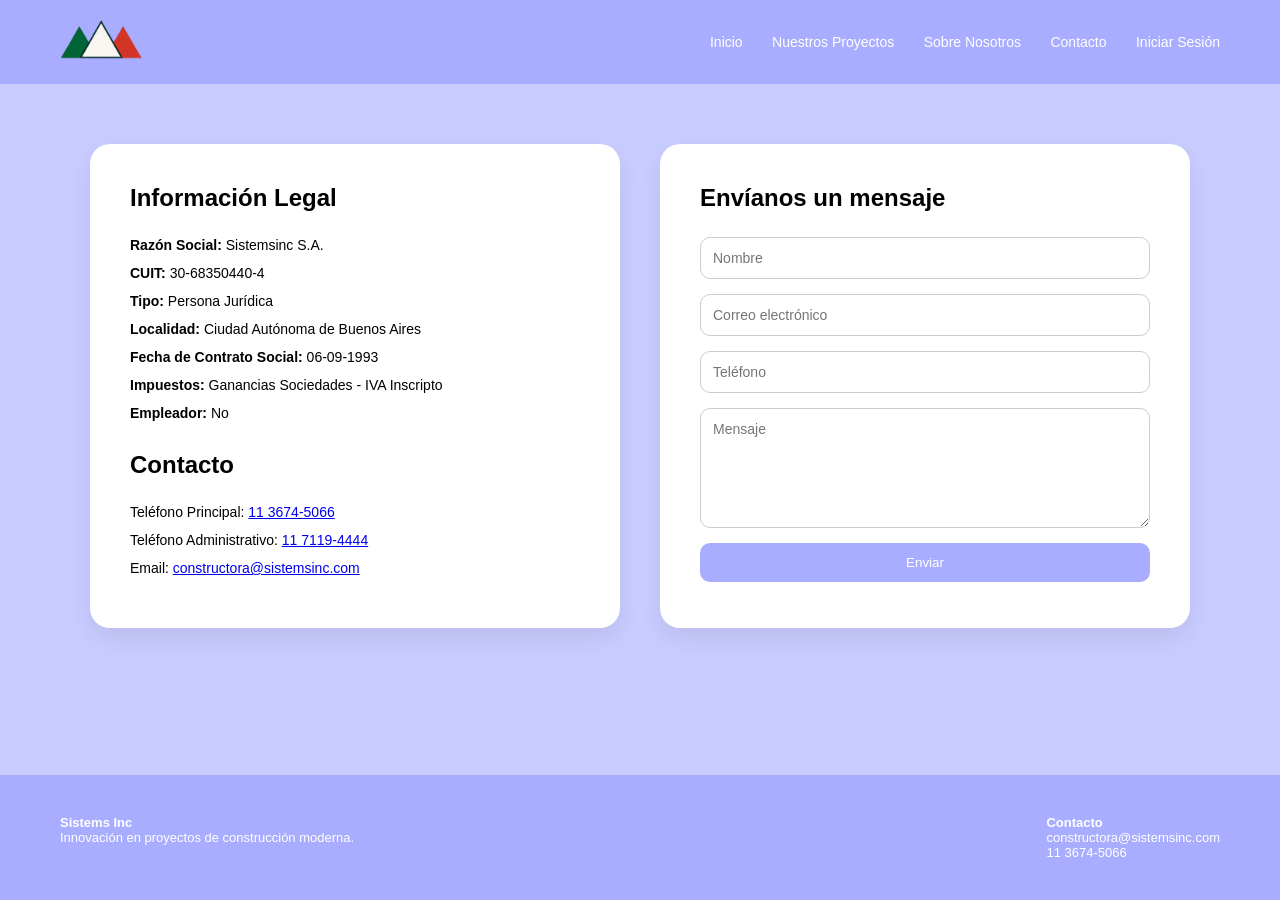
<file: Contacto.html>
<!DOCTYPE html>
<html lang="es">
<head>
<meta charset="UTF-8">
<meta name="viewport" content="width=device-width, initial-scale=1.0">
<title>Contacto - Sistems Inc</title>
<link rel="icon" href="Logo.png">
<link rel="stylesheet" href="styles.css">

<style>
*{margin:0;padding:0;box-sizing:border-box;font-family:Arial}

body{
    min-height:100vh;
    display:flex;
    flex-direction:column;
    background:#c9ccff;
}

/* HEADER */
header{
    background:#A8ADFF;
    padding:20px 60px;
    display:flex;
    justify-content:space-between;
    align-items:center;
}

.logo img{height:40px;transition:.3s}
.logo img:hover{transform:scale(1.3)}

nav a{
    color:white;
    text-decoration:none;
    margin-left:25px;
    font-size:14px;
    position:relative;
}

nav a::after{
    content:"";
    position:absolute;
    left:0;
    bottom:-6px;
    width:0;
    height:2px;
    background:white;
    transition:.3s;
}

nav a:hover::after{width:100%}

/* MAIN */
main{flex:1;padding:60px}

.contact-container{
    max-width:1100px;
    margin:auto;
    display:grid;
    grid-template-columns:1fr 1fr;
    gap:40px;
}

.contact-info,.contact-form{
    background:white;
    padding:40px;
    border-radius:20px;
    box-shadow:0 10px 25px rgba(0,0,0,.08);
}

.contact-info h2,
.contact-form h2{margin-bottom:25px}

.contact-info p{margin-bottom:12px;font-size:14px}

/* FORM */
.contact-form form{display:flex;flex-direction:column}

.contact-form input,
.contact-form textarea{
    margin-bottom:15px;
    padding:12px;
    border-radius:10px;
    border:1px solid #ccc;
    font-size:14px;
}

.contact-form textarea{height:120px}

.contact-form button{
    background:#A8ADFF;
    color:white;
    border:none;
    padding:12px;
    border-radius:10px;
    cursor:pointer;
    transition:.3s;
}

.contact-form button:hover{background:#8f95ff}

/* FOOTER */
footer{
    background:#A8ADFF;
    padding:40px 60px;
    display:flex;
    justify-content:space-between;
    color:white;
}

footer p{font-size:13px}

/* RESPONSIVE */
@media(max-width:768px){
    header{flex-direction:column;gap:20px;padding:20px}
    nav{display:flex;flex-wrap:wrap;justify-content:center;gap:15px}
    main{padding:30px 20px}
    .contact-container{grid-template-columns:1fr}
    footer{flex-direction:column;gap:20px;text-align:center;padding:30px 20px}
}
</style>
</head>

<body>

<header>
    <div class="logo">
        <a href="index.html">
            <img src="Logo.png">
        </a>
    </div>

    <nav>
        <a href="index.html">Inicio</a>
        <a href="Nuestros_Proyectos.php">Nuestros Proyectos</a>
        <a href="Sobre_Nosotros.html">Sobre Nosotros</a>
        <a href="#" style="pointer-events:none;">Contacto</a>
        <a href="Sesion.html">Iniciar Sesión</a>
    </nav>
</header>

<main>

<div class="contact-container">

    <div class="contact-info">
        <h2>Información Legal</h2>

        <p><strong>Razón Social:</strong> Sistemsinc S.A.</p>
        <p><strong>CUIT:</strong> 30-68350440-4</p>
        <p><strong>Tipo:</strong> Persona Jurídica</p>
        <p><strong>Localidad:</strong> Ciudad Autónoma de Buenos Aires</p>
        <p><strong>Fecha de Contrato Social:</strong> 06-09-1993</p>
        <p><strong>Impuestos:</strong> Ganancias Sociedades - IVA Inscripto</p>
        <p><strong>Empleador:</strong> No</p>

        <br>

        <h2>Contacto</h2>

        <p>Teléfono Principal: 
            <a href="https://wa.me/5491136745066" target="_blank">11 3674-5066</a>
        </p>

        <p>Teléfono Administrativo: 
            <a href="https://wa.me/5491171194444" target="_blank">11 7119-4444</a>
        </p>

        <p>Email: 
            <a href="mailto:constructora@sistemsinc.com">constructora@sistemsinc.com</a>
        </p>
    </div>

    <div class="contact-form">
        <h2>Envíanos un mensaje</h2>

        <form action="enviar.php" method="POST">
            <input type="text" name="nombre" placeholder="Nombre" required>
            <input type="email" name="email" placeholder="Correo electrónico" required>
            <input type="tel" name="telefono" placeholder="Teléfono">
            <textarea name="mensaje" placeholder="Mensaje" required></textarea>
            <button>Enviar</button>
        </form>
    </div>

</div>

</main>

<footer>
    <div>
        <p><strong>Sistems Inc</strong></p>
        <p>Innovación en proyectos de construcción moderna.</p>
    </div>

    <div>
        <p><strong>Contacto</strong></p>
        <p>constructora@sistemsinc.com</p>
        <p>11 3674-5066</p>
    </div>
</footer>

</body>
</html>
</file>
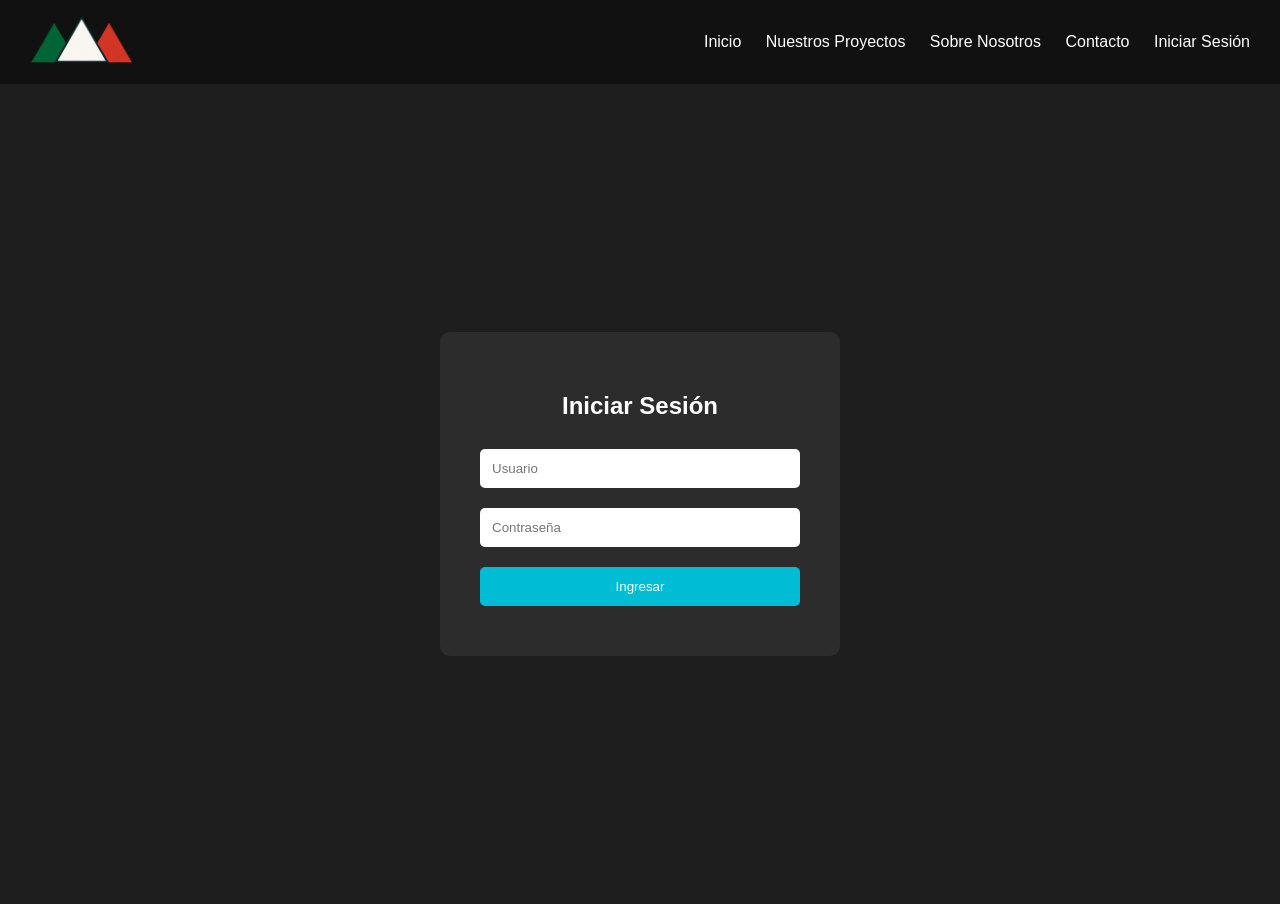
<file: Sesion.html>
<!DOCTYPE html>
<html lang="es">
<head>
<meta charset="UTF-8">
<meta name="viewport" content="width=device-width, initial-scale=1.0">
<title>Login - Sistems Inc</title>
<link rel="icon" href="Logo.png">

<style>
body{
    margin:0;
    font-family:Arial;
    background:#1e1e1e;
    color:white;
}

header{
    display:flex;
    justify-content:space-between;
    align-items:center;
    padding:15px 30px;
    background:#111;
}

header img{ height:50px; }

nav a{
    color:white;
    margin-left:20px;
    text-decoration:none;
}

nav a:hover{ color:#00bcd4; }

.container{
    height:calc(100vh - 80px);
    display:flex;
    align-items:center;
    justify-content:center;
}

.login-box{
    background:#2c2c2c;
    padding:40px;
    border-radius:10px;
    width:320px;
    text-align:center;
}

.login-box input,
.login-box button{
    width:100%;
    padding:12px;
    margin:10px 0;
    border:none;
    border-radius:5px;
    box-sizing:border-box;
}

.login-box button{
    background:#00bcd4;
    color:white;
    cursor:pointer;
}

.login-box button:hover{
    background:#0097a7;
}
</style>
</head>

<body>

<header>
    <a href="index.html">
        <img src="Logo.png">
    </a>

    <nav>
        <a href="index.html">Inicio</a>
        <a href="Nuestros_Proyectos.php">Nuestros Proyectos</a>
        <a href="Sobre_Nosotros.html">Sobre Nosotros</a>
        <a href="Contacto.html">Contacto</a>
        <a href="#" style="pointer-events:none;">Iniciar Sesión</a>
    </nav>
</header>

<div class="container">
    <div class="login-box">
        <h2>Iniciar Sesión</h2>

        <form action="login.php" method="POST">
            <input type="text" name="usuario" placeholder="Usuario" required>
            <input type="password" name="clave" placeholder="Contraseña" required>
            <button type="submit">Ingresar</button>
        </form>
    </div>
</div>

</body>
</html>
</file>
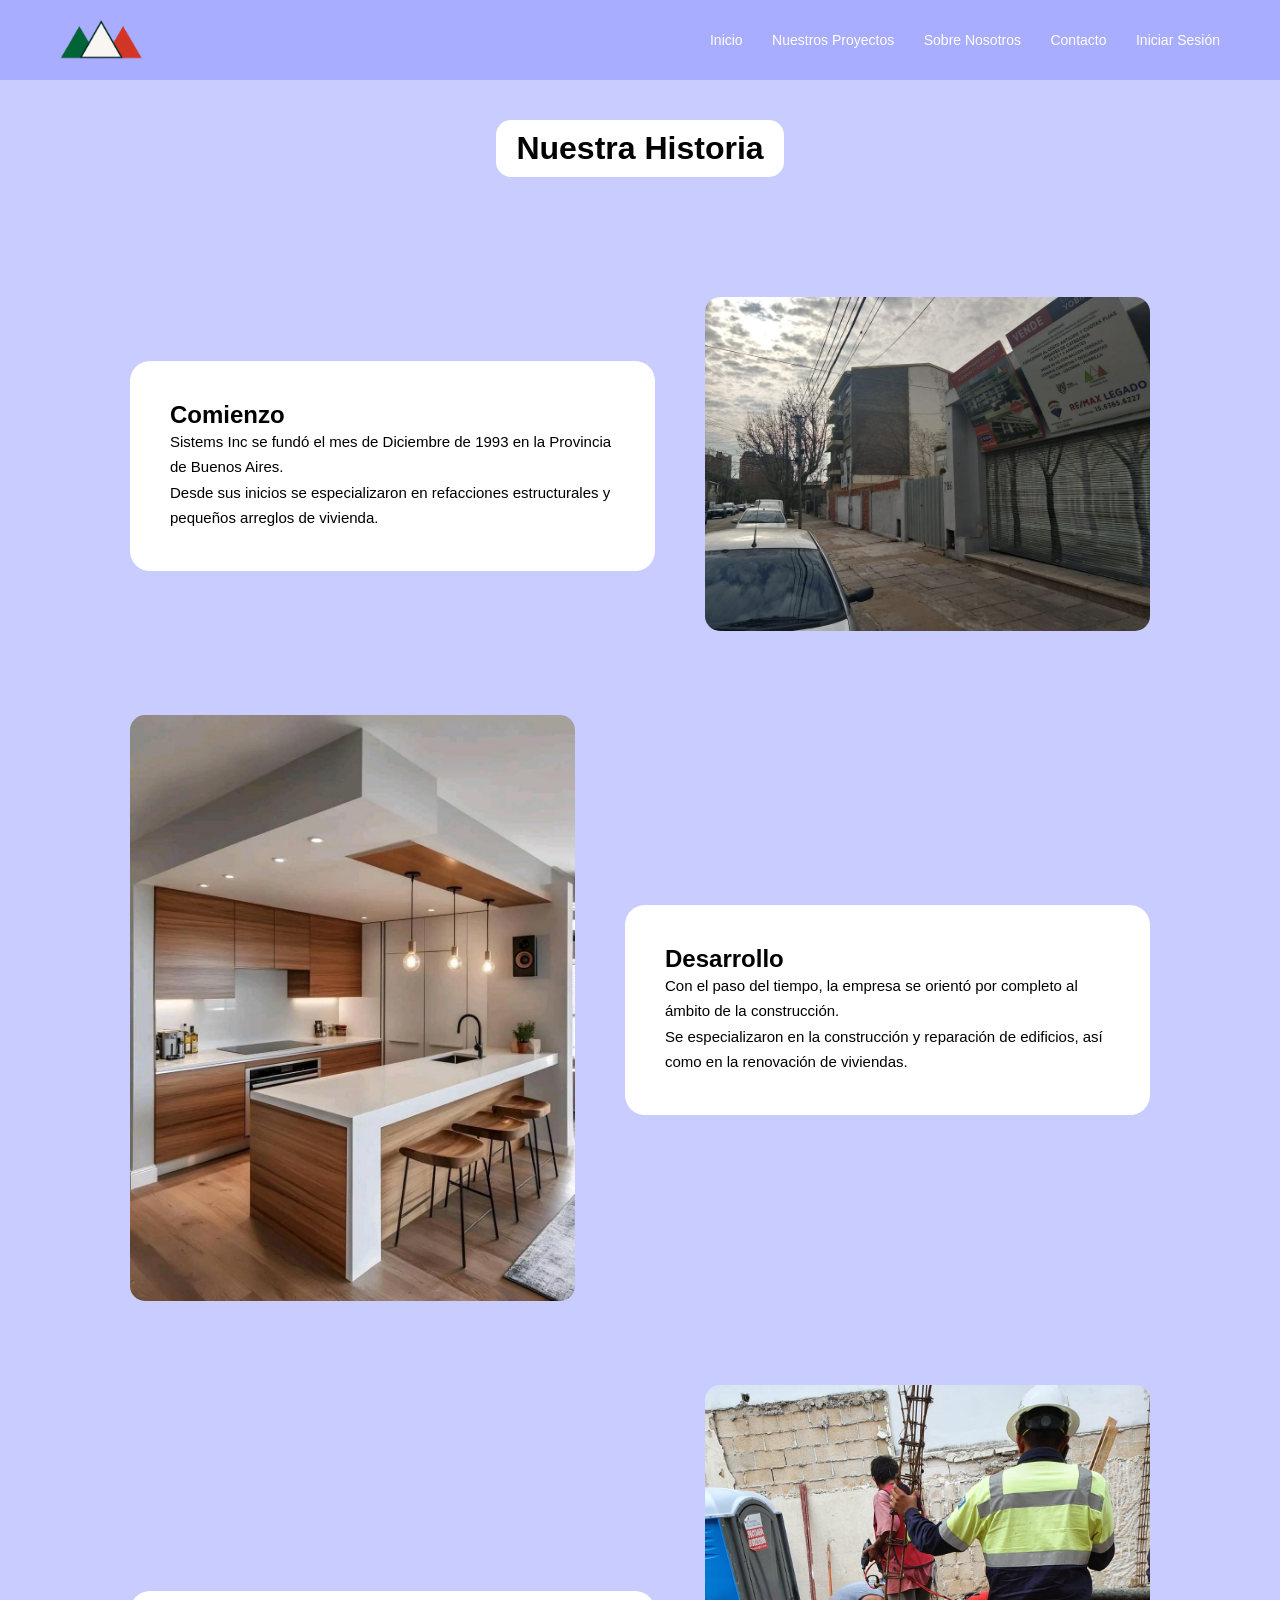
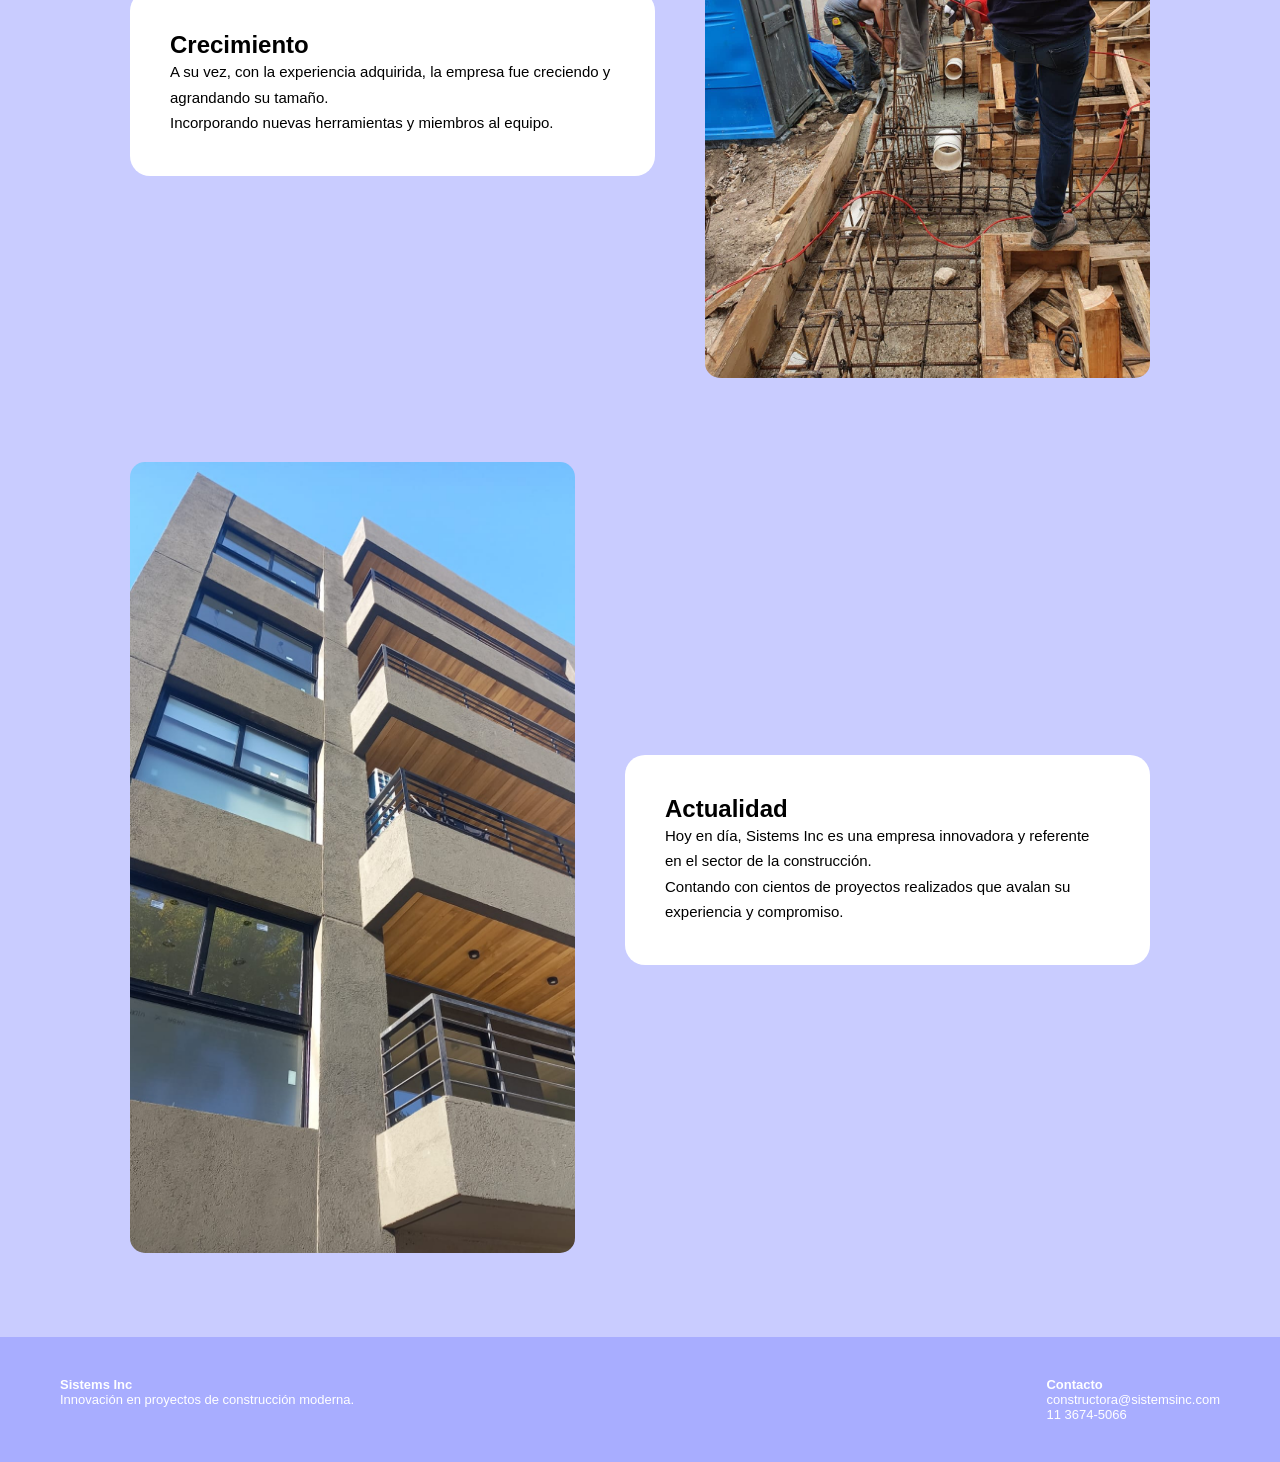
<file: Sobre_Nosotros.html>
<!DOCTYPE html>
<html lang="es">
<head>
<meta charset="UTF-8">
<meta name="viewport" content="width=device-width, initial-scale=1.0">
<title>Sobre Nosotros - Sistems Inc</title>
<link rel="icon" href="Logo.png">
<link rel="stylesheet" href="styles.css">

<style>
header{
    background:#A8ADFF;
    padding:20px 60px;
    display:flex;
    justify-content:space-between;
    align-items:center;
}

.logo img{
    height:40px;
    width:auto;
    max-width:100%;
    display:block;
}

nav a{
    color:white;
    text-decoration:none;
    margin-left:25px;
    font-size:14px;
    position:relative;
}

nav a::after{
    content:"";
    position:absolute;
    left:0;
    bottom:-6px;
    width:0;
    height:2px;
    background:white;
    transition:0.3s;
}

nav a:hover::after{
    width:100%;
}

.section{
    display:flex;
    align-items:center;
    justify-content:space-between;
    gap:50px;
    margin:80px auto;
    max-width:1100px;
    padding:0 40px;
    opacity:0;
    transform:translateY(40px);
    transition:0.7s;
}

.section.show{
    opacity:1;
    transform:translateY(0);
}

.section.reverse{
    flex-direction:row-reverse;
}

.text{
    flex:1;
    background:white;
    padding:40px;
    border-radius:20px;
}

.text p{
    line-height:1.7;
    font-size:15px;
}

.image{
    flex:1;
}

.image img{
    width:100%;
    border-radius:15px;
}

@media(max-width:768px){
    header{
        flex-direction:column;
        gap:20px;
        padding:20px;
    }

    nav{
        display:flex;
        flex-wrap:wrap;
        justify-content:center;
        gap:15px;
    }

    .section,
    .section.reverse{
        flex-direction:column;
        padding:0 20px;
    }
}
</style>
</head>

<body>

<header>

    <div class="logo">
        <a href="index.html">
            <img src="Logo.png">
        </a>
    </div>

    <nav>
        <a href="index.html">Inicio</a>
        <a href="Nuestros_Proyectos.php">Nuestros Proyectos</a>
        <a href="#" style="pointer-events:none;">Sobre Nosotros</a>
        <a href="Contacto.html">Contacto</a>
        <a href="Sesion.html">Iniciar Sesión</a>
    </nav>

</header>

<main>

<div style="text-align:center;">
    <h1 style="margin:40px 0;background:white;display:inline-block;padding:10px 20px;border-radius:15px;">
        Nuestra Historia
    </h1>
</div>

<div class="section reveal">
    <div class="text">
        <h2>Comienzo</h2>
        <p>Sistems Inc se fundó el mes de Diciembre de 1993 en la Provincia de Buenos Aires.</p>
        <p>Desde sus inicios se especializaron en refacciones estructurales y pequeños arreglos de vivienda.</p>
    </div>
    <div class="image">
        <img src="Documentos/Historia/Historia1.jpeg">
    </div>
</div>

<div class="section reverse reveal">
    <div class="text">
        <h2>Desarrollo</h2>
        <p>Con el paso del tiempo, la empresa se orientó por completo al ámbito de la construcción.</p>
        <p>Se especializaron en la construcción y reparación de edificios, así como en la renovación de viviendas.</p>
    </div>
    <div class="image">
        <img src="Documentos/Historia/Historia2.jpeg">
    </div>
</div>

<div class="section reveal">
    <div class="text">
        <h2>Crecimiento</h2>
        <p>A su vez, con la experiencia adquirida, la empresa fue creciendo y agrandando su tamaño.</p>
        <p>Incorporando nuevas herramientas y miembros al equipo.</p>
    </div>
    <div class="image">
        <img src="Documentos/Historia/Historia3.jpeg">
    </div>
</div>

<div class="section reverse reveal">
    <div class="text">
        <h2>Actualidad</h2>
        <p>Hoy en día, Sistems Inc es una empresa innovadora y referente en el sector de la construcción.</p>
        <p>Contando con cientos de proyectos realizados que avalan su experiencia y compromiso.</p>
    </div>
    <div class="image">
        <img src="Documentos/Historia/Historia4.jpeg">
    </div>
</div>

</main>

<footer>
    <div>
        <p><strong>Sistems Inc</strong></p>
        <p>Innovación en proyectos de construcción moderna.</p>
    </div>

    <div>
        <p><strong>Contacto</strong></p>
        <p>constructora@sistemsinc.com</p>
        <p>11 3674-5066</p>
    </div>
</footer>

<script>
const sections = document.querySelectorAll(".reveal");

function show(){
    const trigger = window.innerHeight * 0.85;

    sections.forEach(s=>{
        if(s.getBoundingClientRect().top < trigger){
            s.classList.add("show");
        }
    });
}

window.addEventListener("scroll", show);
window.addEventListener("load", show);
</script>

</body>
</html>
</file>
<file: styles.css>
*{
    margin:0;
    padding:0;
    box-sizing:border-box;
    font-family:Arial, sans-serif;
}

html, body{
    height:100%;
}

body{
    background:#c9ccff;
    display:flex;
    flex-direction:column;
    min-height:100vh;
}

body.index{
    overflow:hidden;
}

header{
    background:#A8ADFF;
    padding:20px 60px;
    display:flex;
    justify-content:space-between;
    align-items:center;
}

body.index header{
    background:transparent;
    position:absolute;
    width:100%;
    top:0;
    left:0;
}

.logo img{
    height:40px;
    max-width:100%;
    transition:0.3s;
}

.logo img:hover{
    transform:scale(1.1);
}

nav a{
    color:white;
    text-decoration:none;
    margin-left:25px;
    font-size:14px;
    position:relative;
}

nav a::after{
    content:"";
    position:absolute;
    left:0;
    bottom:-6px;
    width:0;
    height:2px;
    background:white;
    transition:0.3s;
}

nav a:hover::after{
    width:100%;
}

main{
    flex:1;
}

footer{
    background:#A8ADFF;
    padding:40px 60px;
    display:flex;
    justify-content:space-between;
    color:white;
}

footer p{
    font-size:13px;
}

@media(max-width:768px){

    header{
        flex-direction:column;
        gap:20px;
        padding:20px;
    }

    .logo img{
        height:32px;
    }

    nav{
        display:flex;
        flex-wrap:wrap;
        justify-content:center;
        gap:15px;
    }

    nav a{
        margin-left:0;
    }

    footer{
        flex-direction:column;
        gap:20px;
        text-align:center;
        padding:30px 20px;
    }
}
</file>
